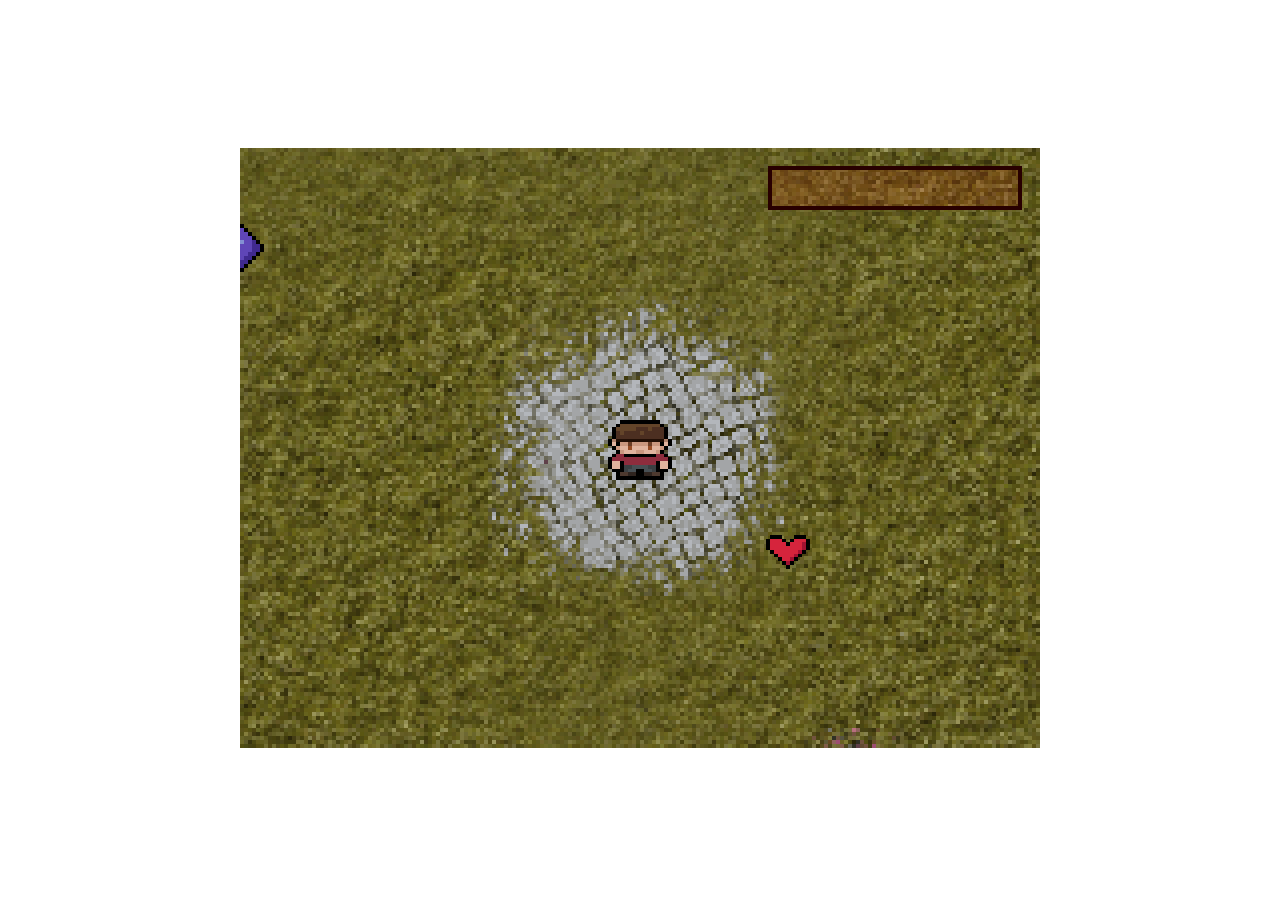
<file: 210-project/index.html>
<!DOCTYPE html>
<html>

<head>
  <meta charset="utf-8">
  <meta name="viewport" width=device-width, initial-scale=1.0, maximum-scale=1.0, user-scalable=0>

  <title>Game</title>

  <!-- CSS stylesheet(s) -->
  <link rel="stylesheet" type="text/css" href="css/style.css" />

  <!-- Library script(s) -->
  <link rel="preconnect" href="https://fonts.googleapis.com">
  <link rel="preconnect" href="https://fonts.gstatic.com" crossorigin>
  <link href="https://fonts.googleapis.com/css2?family=Inter:ital,opsz,wght@0,14..32,100..900;1,14..32,100..900&family=Jersey+10&family=Micro+5&display=swap" rel="stylesheet">

  <script src="https://ajax.googleapis.com/ajax/libs/jquery/3.7.1/jquery.min.js"></script>

  <!-- p5.min.js is the main p5 library -->
  <script src="js/libraries/p5.min.js"></script>
  <!-- p5.sound.min.js allows us to use sound -->
  <script src="js/libraries/p5.sound.min.js"></script>

  <!-- My script(s) -->
  <script src="js/script.js" defer></script>
</head>

<body>
  <div class="container">
    <div class="letter">
      <p>Lorem ipsum dolor sit, amet consectetur adipisicing elit. Quaerat quis beatae dignissimos laborum fugit maxime vel nisi illo alias culpa, rerum necessitatibus deleniti consequatur, officiis aut rem! Veniam, ex quisquam!</p>
      
    </div>
  </div>
</body>

</html>
</file>
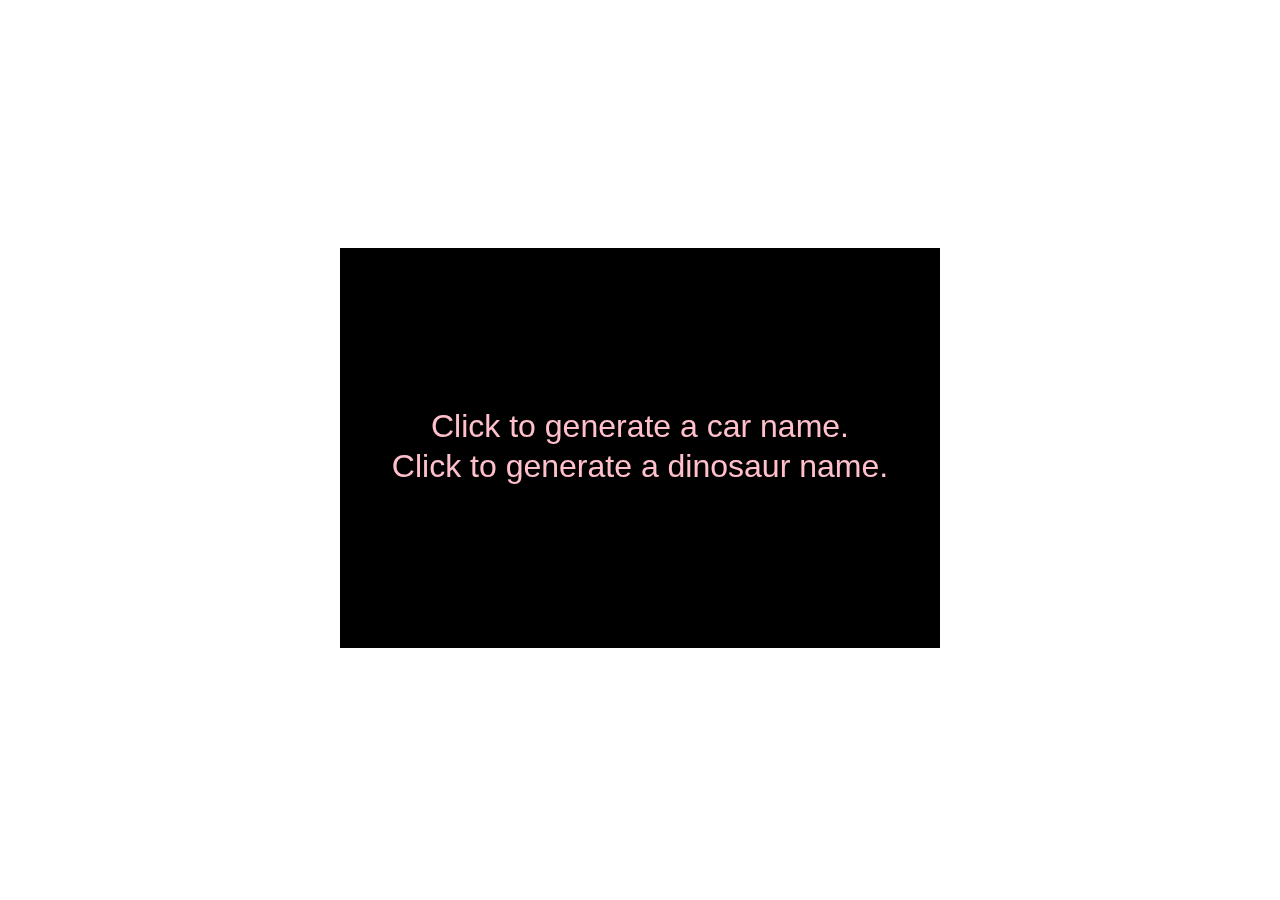
<file: data-challenge/index.html>
<!DOCTYPE html>
<html>

<head>
  <meta charset="utf-8">
  <meta name="viewport" width=device-width, initial-scale=1.0, maximum-scale=1.0, user-scalable=0>

  <title>Data Challenge</title>

  <!-- CSS stylesheet(s) -->
  <link rel="stylesheet" type="text/css" href="css/style.css" />

  <!-- Library script(s) -->

  <!-- p5.min.js is the main p5 library -->
  <script src="js/libraries/p5.min.js"></script>
  <!-- p5.sound.min.js allows us to use sound -->
  <script src="js/libraries/p5.sound.min.js"></script>

  <!-- My script(s) -->
  <script src="js/script.js"></script>
</head>

<body>
  <!-- HTML would go here if needed. -->
</body>

</html>
</file>
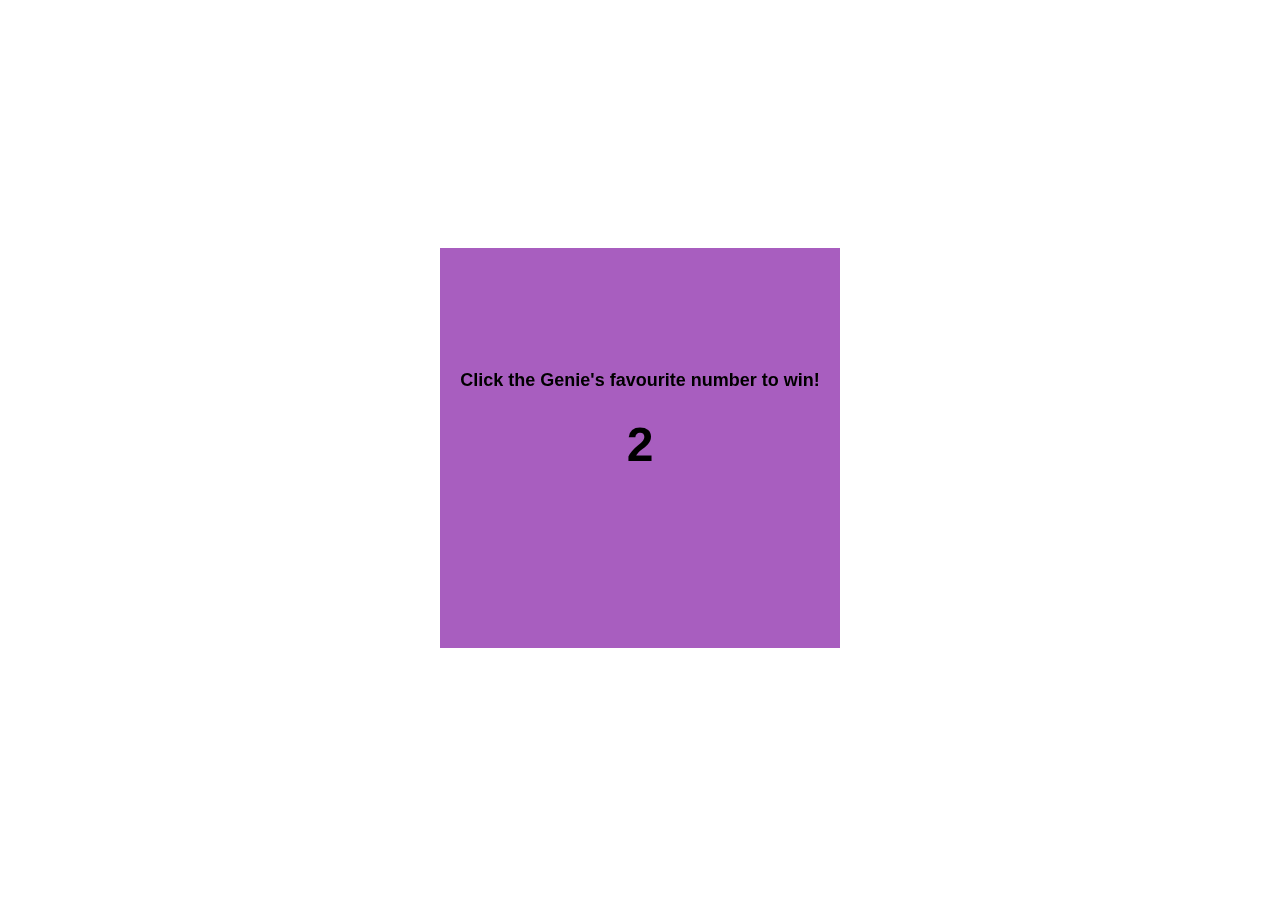
<file: events-challenge/index.html>
<!DOCTYPE html>
<html>

<head>
  <meta charset="utf-8">
  <meta name="viewport" width=device-width, initial-scale=1.0, maximum-scale=1.0, user-scalable=0>

  <title>Events Challenge F.W. C.L J.H.</title>

  <!-- CSS stylesheet(s) -->
  <link rel="stylesheet" type="text/css" href="css/style.css" />

  <!-- Library script(s) -->

  <!-- p5.min.js is the main p5 library -->
  <script src="js/libraries/p5.min.js"></script>
  <!-- p5.sound.min.js allows us to use sound -->
  <script src="js/libraries/p5.sound.min.js"></script>

  <!-- My script(s) -->
  <script src="js/script.js"></script>
</head>

<body>
  <!-- HTML would go here if needed. -->
</body>

</html>
</file>
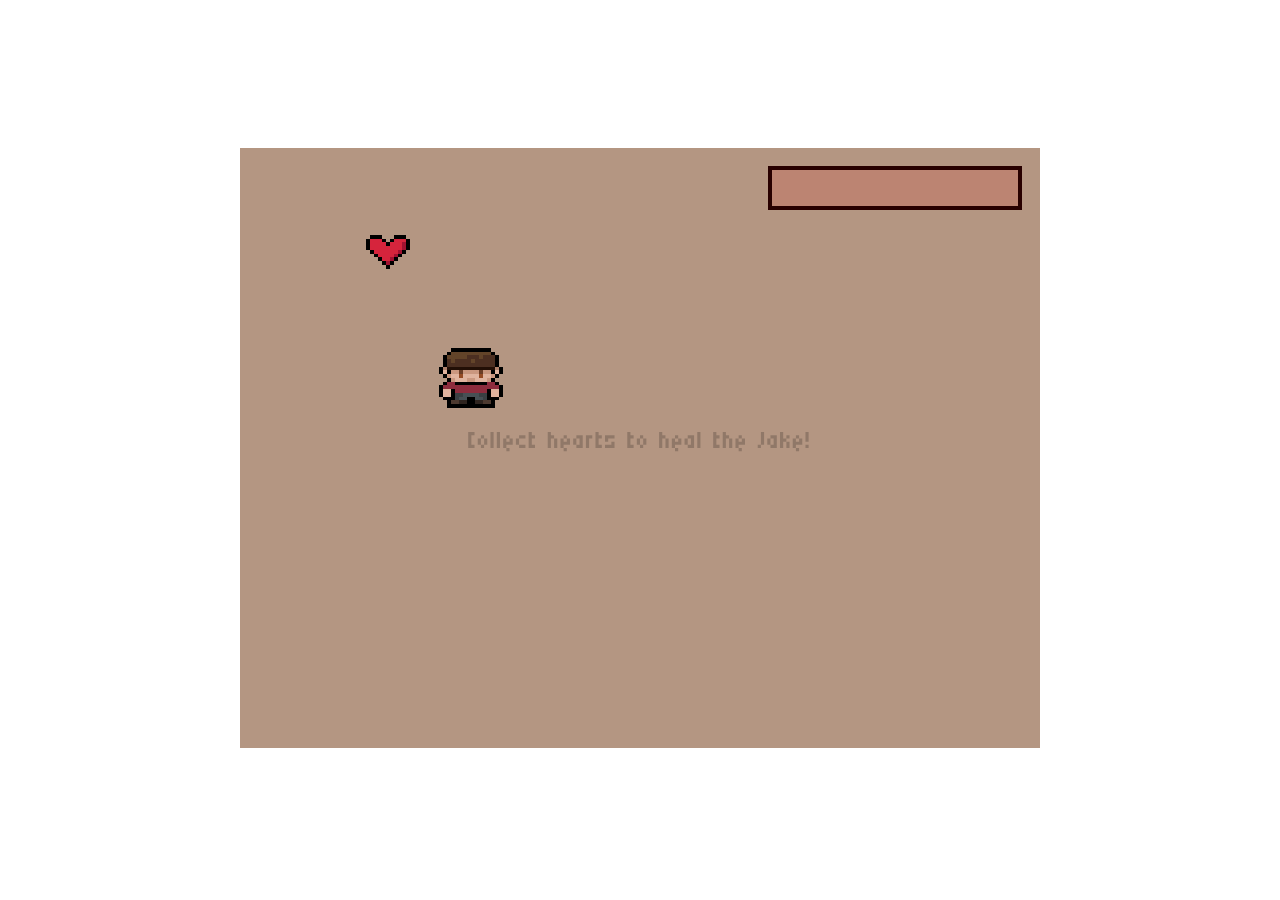
<file: letter/index.html>
<!DOCTYPE html>
<html>

<head>
  <meta charset="utf-8">
  <meta name="viewport" width=device-width, initial-scale=1.0, maximum-scale=1.0, user-scalable=0>

  <title>Game</title>

  <!-- CSS stylesheet(s) -->
  <link rel="stylesheet" type="text/css" href="css/style.css" />

  <!-- Library script(s) -->
  <link rel="preconnect" href="https://fonts.googleapis.com">
  <link rel="preconnect" href="https://fonts.gstatic.com" crossorigin>
  <link href="https://fonts.googleapis.com/css2?family=Inter:ital,opsz,wght@0,14..32,100..900;1,14..32,100..900&family=Jersey+10&family=Micro+5&display=swap" rel="stylesheet">

  <script src="https://ajax.googleapis.com/ajax/libs/jquery/3.7.1/jquery.min.js"></script>

  <!-- p5.min.js is the main p5 library -->
  <script src="js/libraries/p5.min.js"></script>
  <!-- p5.sound.min.js allows us to use sound -->
  <script src="js/libraries/p5.sound.min.js"></script>

  <!-- My script(s) -->
  <script src="js/script.js" defer></script>
</head>

<body>
  <div class="container">
    <div class="letter">
      <div class="close">&times;</div>
      <h1>Happy Birthday Rowen!!!</h1>
      <p>Thanks for being my friend!</p>
      <p>Hope you have a wonderful time and let's make next year the best!!</p>
      <p>Anyways I wasn't sure I could get you anything so this is just a little card of appreciation. Keep being awesome! :&rbrack;</p>
      <p>How about, I have to write one song with the topic of your choosing &lbrack;math, physics, whatever&rbrack;??!! YAYY</p>
      <p>From Jake</p>
      
    </div>
  </div>
</body>

</html>
</file>
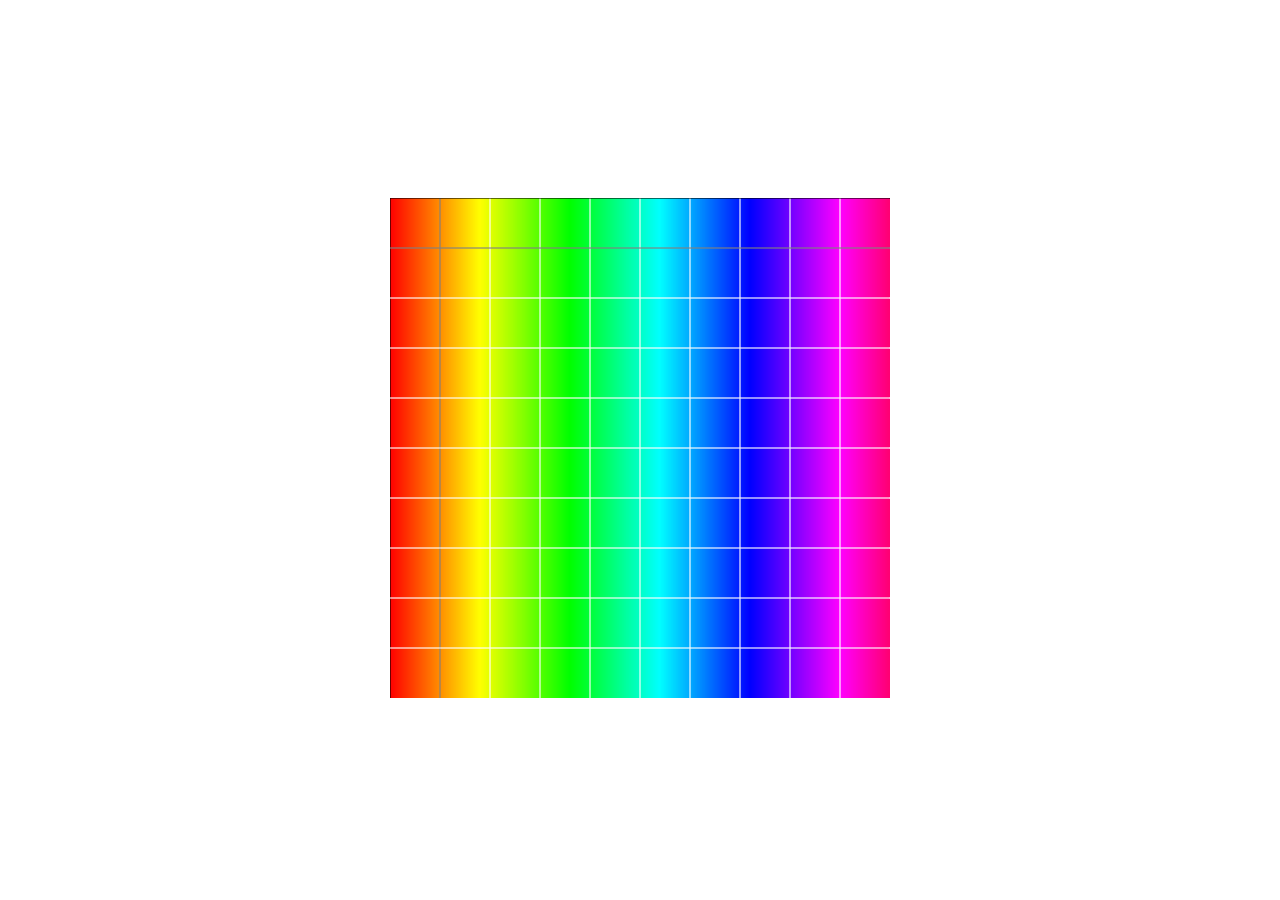
<file: loops-challenge/index.html>
<!DOCTYPE html>
<html>

<head>
  <meta charset="utf-8">
  <meta name="viewport" width=device-width, initial-scale=1.0, maximum-scale=1.0, user-scalable=0>

  <title>Loops Challenge</title>

  <!-- CSS stylesheet(s) -->
  <link rel="stylesheet" type="text/css" href="css/style.css" />

  <!-- Library script(s) -->

  <!-- p5.min.js is the main p5 library -->
  <script src="js/libraries/p5.min.js"></script>
  <!-- p5.sound.min.js allows us to use sound -->
  <script src="js/libraries/p5.sound.min.js"></script>

  <!-- My script(s) -->
  <script src="js/script.js"></script>
</head>

<body>
  <!-- HTML would go here if needed. -->
</body>

</html>
</file>
<file: 210-project/css/style.css>
/*********************************************

Here is a description of any special CSS used.
In this case it's just padding and margin to 0
and then centring the canvas (and anything else)
using the CSS Grid.

Also hides overflow.

**********************************************/

* {
  margin: 0;
  padding: 0;
  box-sizing: border-box;
}

@font-face {
  font-family: "Micro-5";
  src: url(./assets/fonts/Micro-5.ttf) format('ttf');
}

body {
  display: grid; /* Set up the grid and justify/align to center */
  justify-content: center;
  align-content: center;
  height: 100vh; /* Body is the height of the viewport */
  overflow: hidden; /* Hide anything that goes off the window size */
  font-family: "Micro-5", sans-serif;
}

.container {
  position: absolute;
  width: 800px;
  height: 600px;
  display: none;
  flex-direction: column;
  justify-content: center;
  align-items: center;
  top: 50%;
  left: 50%;
  transform: translate(-50%, -50%);
  padding: 30px;
  overflow: hidden;
  background-color: red;
}

.container h1 {
  font-size: 10rem;
  margin-bottom: -1rem;
}

.container button {
  padding: 10px 15px 10px 15px;
  outline: none;
  border: none;
  border-radius: 50px;
  cursor: pointer;
  font-weight: 900;
  background-color: black;
  color: white;
  margin-top: 30px;
  transition: all 0.3s;
}

.container button:hover {
  scale: 1.05;
}

/* .letter {
  width: 100%;
  height: 25%;
  background-color: white;
  border: 4px solid black;
  padding: 10px 20px 10px 20px;
  display: none;
  position: relative;
} */

h1 {
  font-size: 50px;
  margin-bottom: 20px;
}

p {
  font-size: 30px;
  margin-bottom: 10px;
}

.close {
  font-weight: 900;
  position: absolute;
  top: 15px;
  right: 20px;
  font-size: 40px;
  cursor: pointer;
}

.close:hover {
  color: brown;
}
</file>
<file: data-challenge/css/style.css>
/*********************************************

Here is a description of any special CSS used.
In this case it's just padding and margin to 0
and then centring the canvas (and anything else)
using the CSS Grid.

Also hides overflow.

**********************************************/

body {
  padding: 0;
  margin: 0;
  display: grid; /* Set up the grid and justify/align to center */
  justify-content: center;
  align-content: center;
  height: 100vh; /* Body is the height of the viewport */
  overflow: hidden; /* Hide anything that goes off the window size */
}
</file>
<file: events-challenge/css/style.css>
/*********************************************

Here is a description of any special CSS used.
In this case it's just padding and margin to 0
and then centring the canvas (and anything else)
using the CSS Grid.

Also hides overflow.

**********************************************/

body {
  padding: 0;
  margin: 0;
  display: grid; /* Set up the grid and justify/align to center */
  justify-content: center;
  align-content: center;
  height: 100vh; /* Body is the height of the viewport */
  overflow: hidden; /* Hide anything that goes off the window size */
}
</file>
<file: letter/css/style.css>
/*********************************************

Here is a description of any special CSS used.
In this case it's just padding and margin to 0
and then centring the canvas (and anything else)
using the CSS Grid.

Also hides overflow.

**********************************************/

* {
  margin: 0;
  padding: 0;
  box-sizing: border-box;
}

@font-face {
  font-family: "Micro-5";
  src: url(./assets/fonts/Micro-5.ttf) format('ttf');
}

body {
  display: grid; /* Set up the grid and justify/align to center */
  justify-content: center;
  align-content: center;
  height: 100vh; /* Body is the height of the viewport */
  overflow: hidden; /* Hide anything that goes off the window size */
  font-family: "Micro-5", sans-serif;
}

.container {
  position: absolute;
  width: 800px;
  height: 600px;
  display: flex;
  justify-content: center;
  align-items: center;
  top: 50%;
  left: 50%;
  transform: translate(-50%, -50%);
  padding: 15px;
  overflow: hidden;
}

.letter {
  width: 80%;
  height: 80%;
  background-color: white;
  border: 4px solid black;
  padding: 5%;
  display: none;
  animation: letter-in 1s;
  position: relative;
}

@keyframes letter-in {
  0% {
    scale: 0;
    rotate: -500deg;
  }

  100% {
    scale: 1;
    rotate: 0;
  }
}

h1 {
  font-size: 50px;
  margin-bottom: 20px;
}

p {
  font-size: 30px;
  margin-bottom: 10px;
}

.close {
  font-weight: 900;
  position: absolute;
  top: 15px;
  right: 20px;
  font-size: 40px;
  cursor: pointer;
}

.close:hover {
  color: brown;
}
</file>
<file: loops-challenge/css/style.css>
/*********************************************

Here is a description of any special CSS used.
In this case it's just padding and margin to 0
and then centring the canvas (and anything else)
using the CSS Grid.

Also hides overflow.

**********************************************/

body {
  padding: 0;
  margin: 0;
  display: grid; /* Set up the grid and justify/align to center */
  justify-content: center;
  align-content: center;
  height: 100vh; /* Body is the height of the viewport */
  overflow: hidden; /* Hide anything that goes off the window size */
}
</file>
